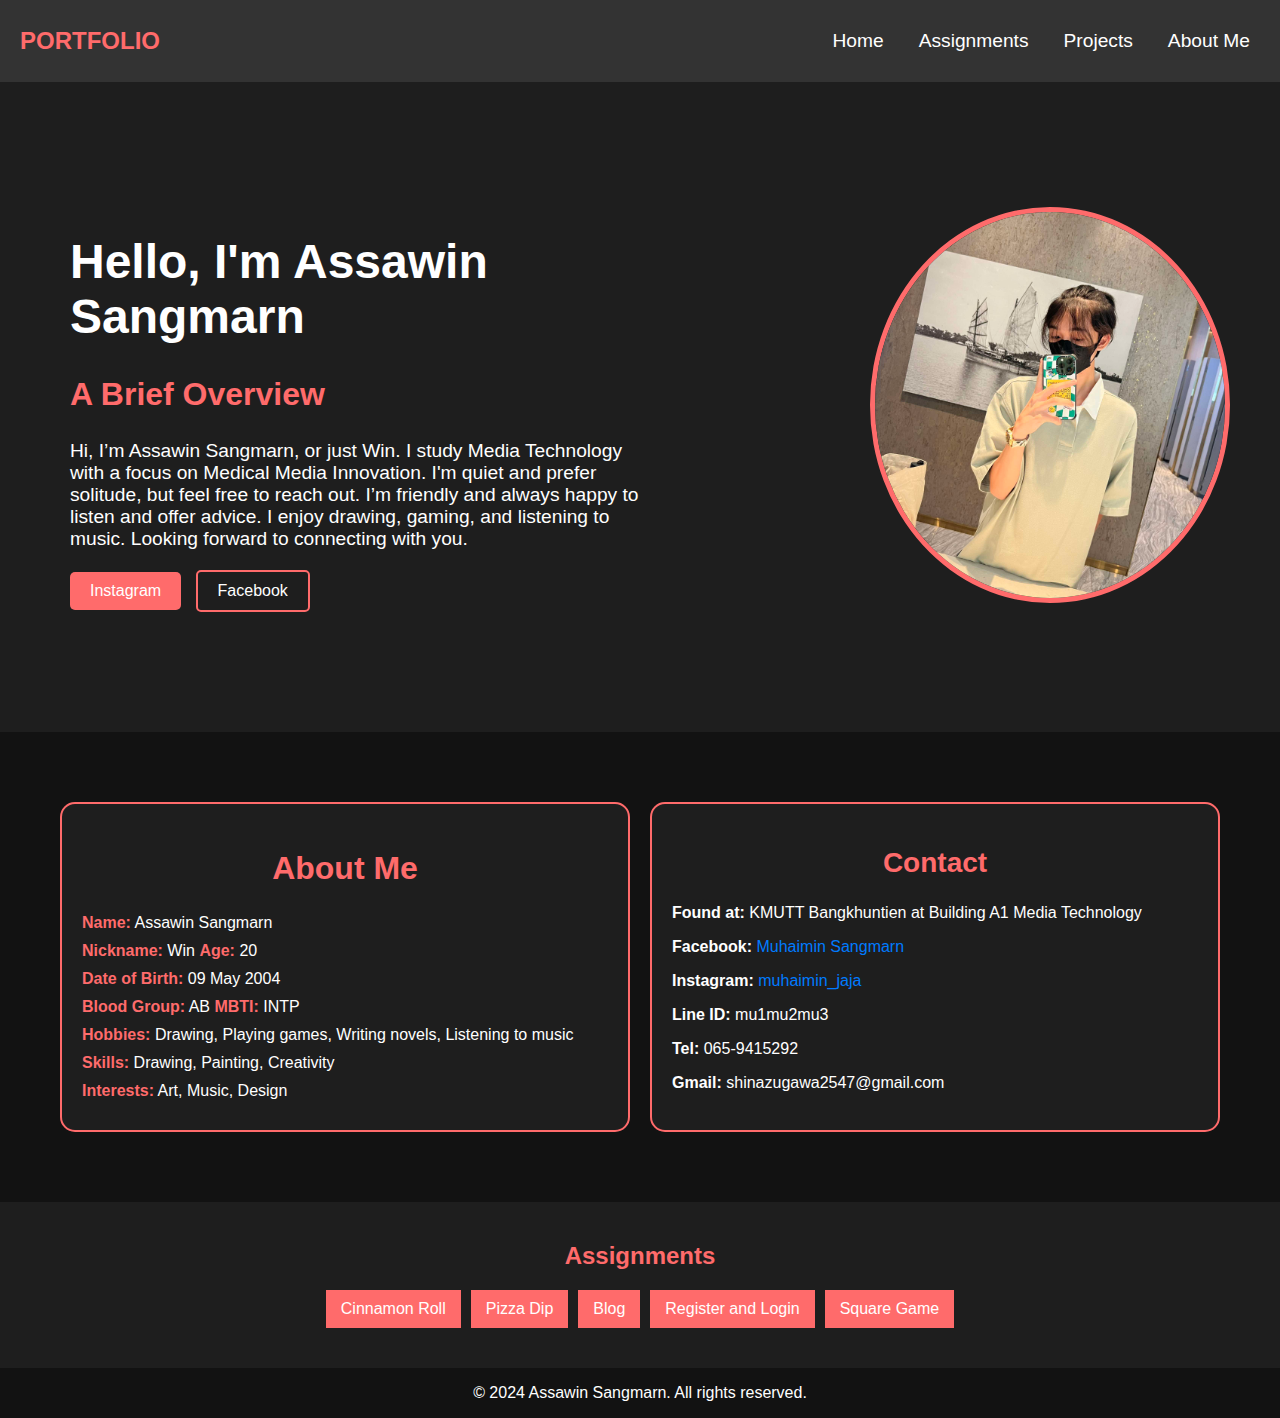
<file: index.html>
<!DOCTYPE html>
<html lang="en">

<head>
    <meta charset="UTF-8">
    <meta name="viewport" content="width=device-width, initial-scale=1.0">
    <title>Project: Portfolio</title>
    <link rel="stylesheet" href="port.css">
</head>

<body>
    <header>
        <div class="logo">PORTFOLIO</div>
        <nav>
            <a href="index.html">Home</a>
            <a href="#assignments-section">Assignments</a>
            <a href="project.html">Projects</a>
            <a href="#about-section">About Me</a>
        </nav>
    </header>

    <section class="hero" id="home">
        <div class="intro-text">
            <h1>Hello, I'm Assawin Sangmarn</h1>
            <h2>A Brief Overview</h2>
            <p>
                Hi, I’m Assawin Sangmarn, or just Win. I study Media Technology with a focus on Medical Media Innovation. 
                I'm quiet and prefer solitude, but feel free to reach out. I’m friendly and always happy to listen and offer advice. 
                I enjoy drawing, gaming, and listening to music. Looking forward to connecting with you.
            </p>
            <div class="cta">
                <a href="https://www.instagram.com/muhaimin_jaja/" class="btn-download">Instagram</a>
                <a href="https://www.facebook.com/profile.php?id=100027184502141" class="btn-watch">Facebook</a>
            </div>
        </div>
        <div class="hero-image">
            <img src="pic/port.jpg" alt="Assawin">
        </div>
    </section>

    <div class="layout-container">
        <section id="about-section" class="about">
            <h2>About Me</h2>
            <p><strong>Name:</strong> Assawin Sangmarn</p>
            <p><strong>Nickname:</strong> Win <strong>Age:</strong> 20</p>
            <p><strong>Date of Birth:</strong> 09 May 2004</p>
            <p><strong>Blood Group:</strong> AB <strong>MBTI:</strong> INTP</p>
            <p><strong>Hobbies:</strong> Drawing, Playing games, Writing novels, Listening to music</p>
            <p><strong>Skills:</strong> Drawing, Painting, Creativity</p>
            <p><strong>Interests:</strong> Art, Music, Design</p>
        </section>
    
        <section id="contact-section" class="contact">
            <h2>Contact</h2>
            <p><strong>Found at:</strong> KMUTT Bangkhuntien at Building A1 Media Technology</p>
            <p><strong>Facebook:</strong> <a href="https://www.facebook.com/profile.php?id=100027184502141" target="_blank">Muhaimin Sangmarn</a></p>
            <p><strong>Instagram:</strong> <a href="https://www.instagram.com/muhaimin_jaja/" target="_blank">muhaimin_jaja</a></p>
            <p><strong>Line ID:</strong> mu1mu2mu3</p>
            <p><strong>Tel:</strong> 065-9415292</p>
            <p><strong>Gmail:</strong> shinazugawa2547@gmail.com</p>
        </section>
    </div>

    <section id="assignments-section" class="assignments">
        <h2>Assignments</h2>
        <div class="assignment-buttons">
            <a href="cinnamon/cinnamon.html" class="btn">Cinnamon Roll</a>
            <a href="pizza/pizza.html" class="btn">Pizza Dip</a>
            <a href="blog/blog.html" class="btn">Blog</a>
            <a href="regin&login/register.html" class="btn">Register and Login</a>
            <a href="squaregame/square.html" class="btn">Square Game</a>
        </div>
    </section>

    <footer>
        <p>&copy; 2024 Assawin Sangmarn. All rights reserved.</p>
    </footer>

    <script src="port.js"></script>
</body>

</html>
</file>
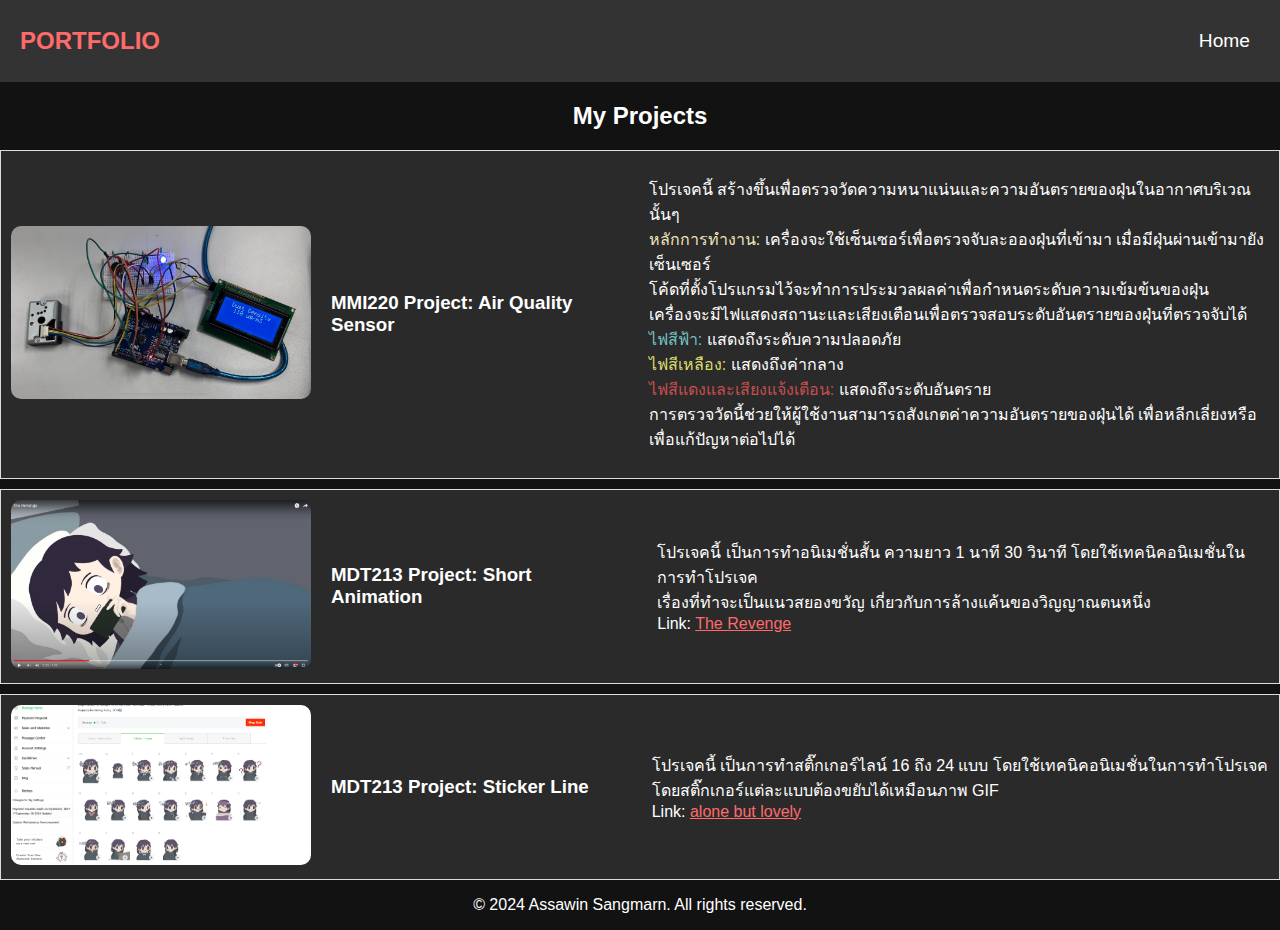
<file: project.html>
<!DOCTYPE html>
<html lang="en">

<head>
    <meta charset="UTF-8">
    <meta name="viewport" content="width=device-width, initial-scale=1.0">
    <title>Projects</title>
    <link rel="stylesheet" href="port.css">
</head>

<body>
    <header>
        <div class="logo">PORTFOLIO</div>
        <nav>
            <a href="index.html">Home</a>
        </nav>
    </header>

    <section class="projects">
        <h2>My Projects</h2>

        <article>
            <div class="project-image">
                <img src="pic/project1.jpg" alt="sensor">
            </div>
            <h3>MMI220 Project: Air Quality Sensor</h3>
            <p>
                โปรเจคนี้ สร้างขึ้นเพื่อตรวจวัดความหนาแน่นและความอันตรายของฝุ่นในอากาศบริเวณนั้นๆ 
                <br><span class="tec">หลักการทำงาน:</span> เครื่องจะใช้เซ็นเซอร์เพื่อตรวจจับละอองฝุ่นที่เข้ามา เมื่อมีฝุ่นผ่านเข้ามายังเซ็นเซอร์ 
                <br>โค้ดที่ตั้งโปรแกรมไว้จะทำการประมวลผลค่าเพื่อกำหนดระดับความเข้มข้นของฝุ่น 
                <br>เครื่องจะมีไฟแสดงสถานะและเสียงเตือนเพื่อตรวจสอบระดับอันตรายของฝุ่นที่ตรวจจับได้
                <br><span class="blue-light">ไฟสีฟ้า:</span> แสดงถึงระดับความปลอดภัย
                <br><span class="yellow-light">ไฟสีเหลือง:</span> แสดงถึงค่ากลาง
                <br><span class="red-light">ไฟสีแดงและเสียงแจ้งเตือน:</span> แสดงถึงระดับอันตราย
                <br>การตรวจวัดนี้ช่วยให้ผู้ใช้งานสามารถสังเกตค่าความอันตรายของฝุ่นได้ เพื่อหลีกเลี่ยงหรือเพื่อแก้ปัญหาต่อไปได้
            </p>
        </article>

        <article>
            <div class="project-image">
                <img src="pic/project2.jpg" alt="animation">
            </div>
            <h3>MDT213 Project: Short Animation</h3>
            <p>
                โปรเจคนี้ เป็นการทำอนิเมชั่นสั้น ความยาว 1 นาที 30 วินาที โดยใช้เทคนิคอนิเมชั่นในการทำโปรเจค
                <br>เรื่องที่ทำจะเป็นแนวสยองขวัญ เกี่ยวกับการล้างแค้นของวิญญาณตนหนึ่ง
                <br>Link: <a class="animationlink" href="https://youtu.be/2a4HyfuwR3E?si=VxZ306cL51ukmwJW" target="_blank">The Revenge</a>
            </p>
        </article>

        <article>
            <div class="project-image">
                <img src="pic/project3.jpg" alt="sticker">
            </div>
            <h3>MDT213 Project: Sticker Line</h3>
            <p>
                โปรเจคนี้ เป็นการทำสติ๊กเกอร์ไลน์ 16 ถึง 24 แบบ โดยใช้เทคนิคอนิเมชั่นในการทำโปรเจค
                <br>โดยสติ๊กเกอร์แต่ละแบบต้องขยับได้เหมือนภาพ GIF
                <br>Link: <a class="stickerlink" href="https://line.me/S/sticker/26479655" target="_blank">alone but lovely</a>
            </p>
        </article>

    </section>

    <footer>
        <p>&copy; 2024 Assawin Sangmarn. All rights reserved.</p>
    </footer>

    <script src="port.js"></script>
</body>

</html>
</file>
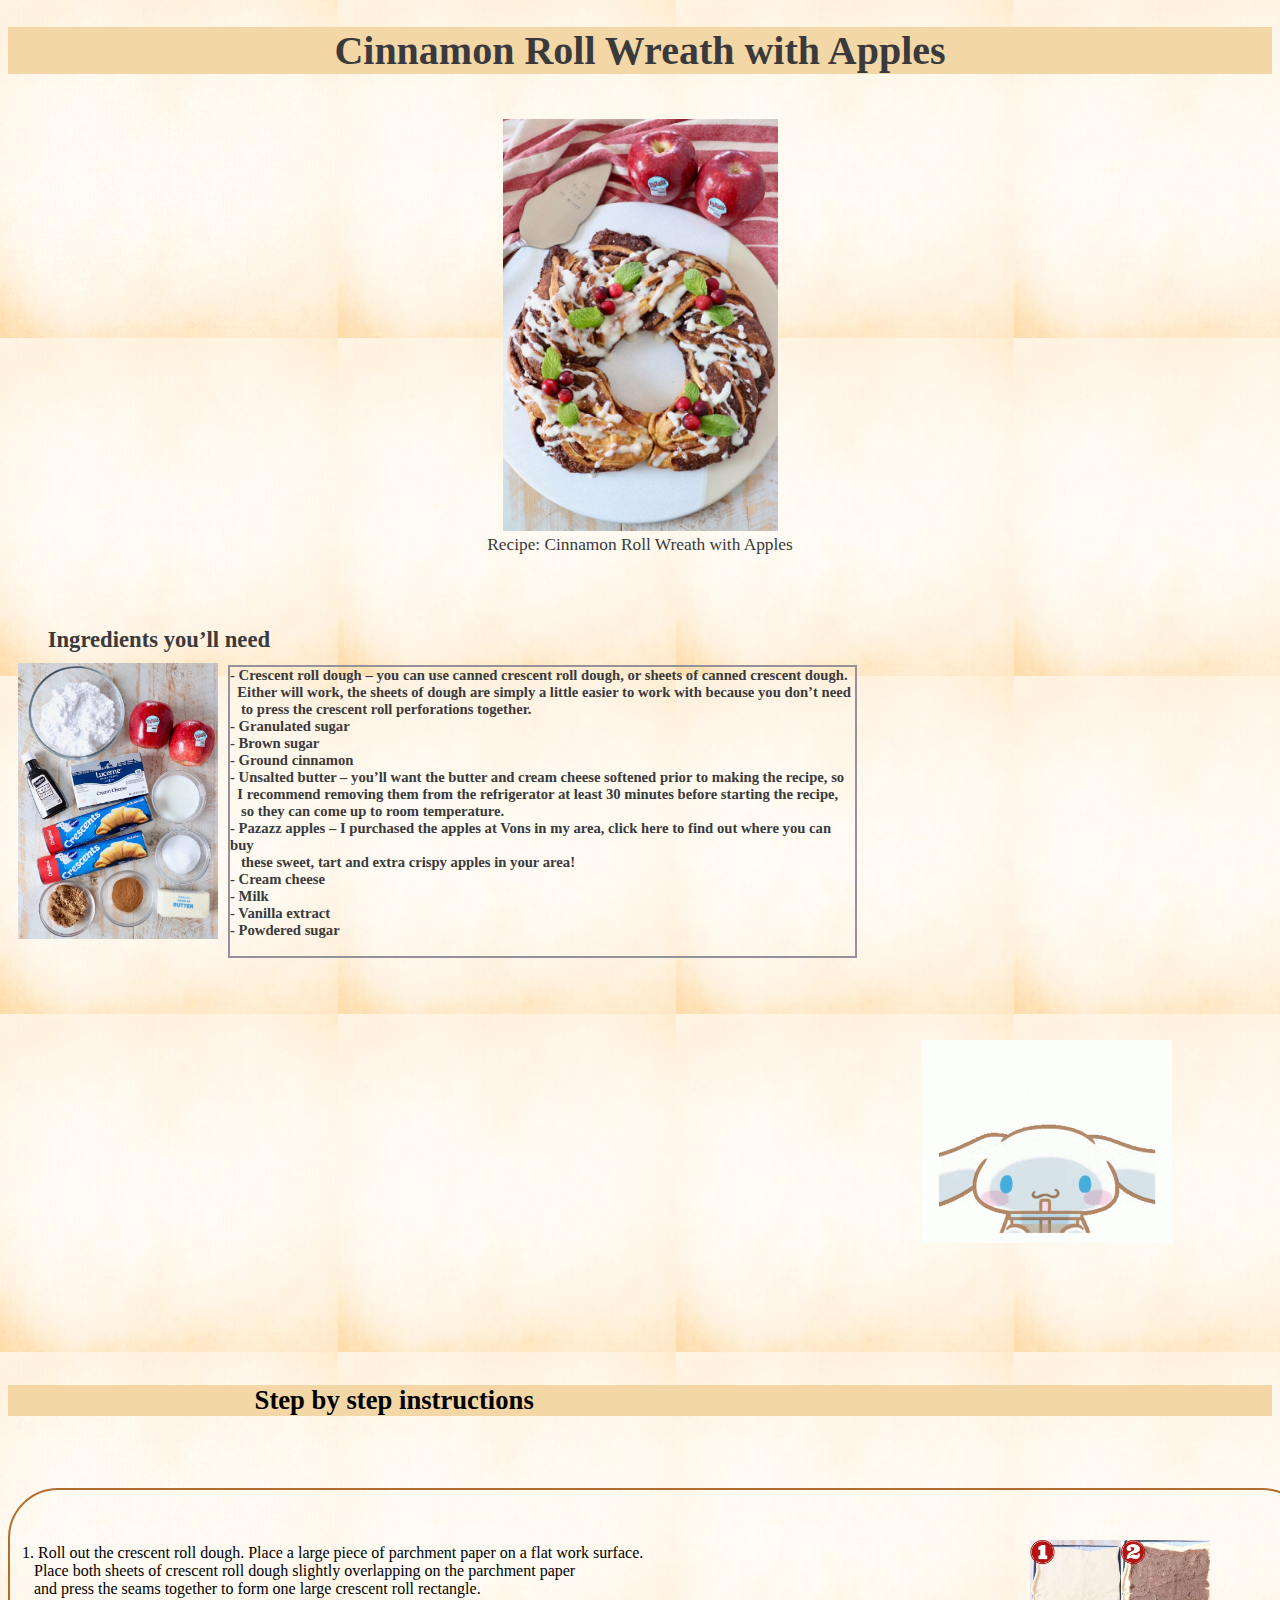
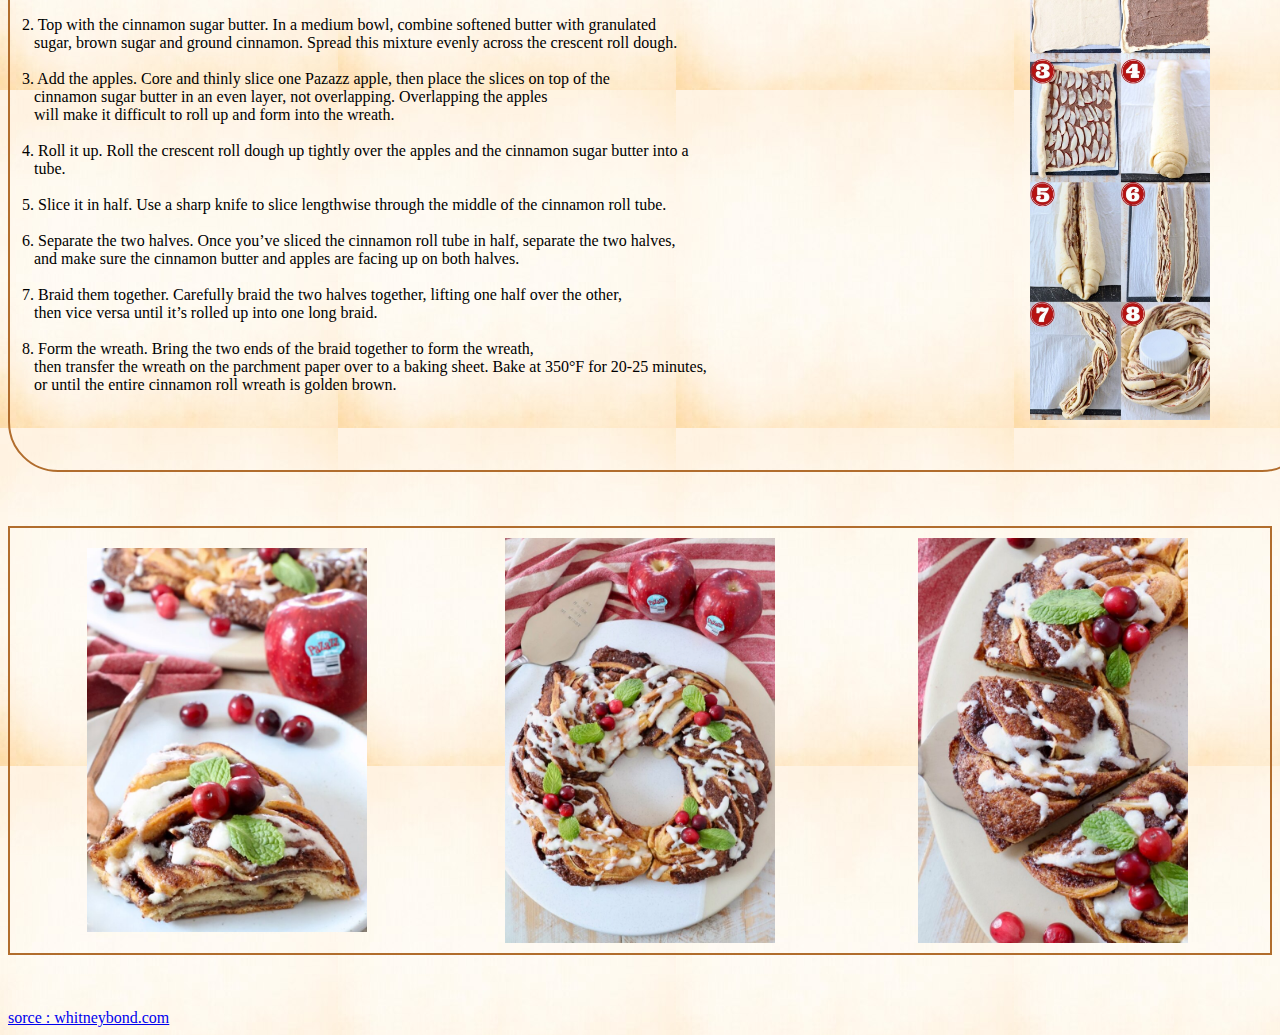
<file: cinnamon/cinnamon.html>
<!DOCTYPE html>
<html>
<head>
	<meta charset='utf-8'>
	<meta http-equiv='X-UA-Compatible' content='IE=edge'>
	<title>Cinnamon Roll Wreath with Apples</title>
	<meta name='viewport' content='width=device-width, initial-scale=1'>
	<link rel='stylesheet' type='text/css' media='screen' href='cinnamon.css'>
	
</head>
	
<body>
		<h1>Cinnamon Roll Wreath with Apples</h1>
		<br>
	

	
		<div id="bluetext"><img src="pic/cinnamon-5.jpeg" alt="cin5" width="275"></div>

	
	
</body>

<style>
    
	body {
		background-image: url(pic/wh.jpg);
		
		
	}
</style>

<body>

	<div class="redtext">  Recipe: Cinnamon Roll Wreath with Apples</div>

	 
	<br>
    <br>
	<br>
	<br>
	
	<b><div class="pinktext"> &nbsp;&nbsp;&nbsp;&nbsp;&nbsp;&nbsp;&nbsp;Ingredients you’ll need</div></b>
	 
	<img src="pic/cinnamon-1.jpeg" cin1" width="200" align=left hspace="10" vspace="10"/> 
	<h2>
	
	- Crescent roll dough – you can use canned crescent roll dough, or 
	sheets of canned crescent dough. <br>&nbsp;&nbsp;Either will work, the sheets of dough are simply a little easier to work with because you don’t need <br>&nbsp;&nbsp; to press the crescent roll perforations together.
	<br>
	- Granulated sugar
	<br>
	- Brown sugar
	<br>
	- Ground cinnamon
	<br>
	- Unsalted butter – you’ll want the butter and cream cheese softened prior to making the recipe, so <br> &nbsp;&nbsp;I recommend removing them from the refrigerator at least 30 minutes before starting the recipe,<br> &nbsp;&nbsp; so they can come up to room temperature.
	<br>
	- Pazazz apples – I purchased the apples at Vons in my area, click here to find out where you can buy <br> &nbsp;&nbsp; these sweet, tart and extra crispy apples in your area!
	<br>
	- Cream cheese
	<br>
	- Milk
	<br>
	- Vanilla extract
	<br>
	- Powdered sugar
	<br> 
	
	<br clear=left>
	
	</h2>
	<img src="pic/cinnamoroll-gif-9.gif" cin1" width="250" align=right hspace="100" vspace="70"/>
	<br clear=right>

	<br>
	<br>
	<br>
	<br>

	<b><div class="browntext"> &nbsp;&nbsp;&nbsp;&nbsp;&nbsp;&nbsp;&nbsp;&nbsp;&nbsp;&nbsp;&nbsp;&nbsp;&nbsp;&nbsp;
		&nbsp;&nbsp;&nbsp;&nbsp;&nbsp;&nbsp;&nbsp;&nbsp;&nbsp;&nbsp;&nbsp;&nbsp;&nbsp;&nbsp;&nbsp;&nbsp;&nbsp;&nbsp;&nbsp;&nbsp;&nbsp;
		Step by step instructions</div></b>

	<br>
	<br>
	<br>
	<br>

 <div id="blacktext">

	<img src="pic/cinnamon-2.jpeg" "cin2" width="180" align=right hspace="100" vspace="50"/> 

	<br>
	<br>
	<br>

	&nbsp;&nbsp;&nbsp;1. Roll out the crescent roll dough. Place a large piece of parchment paper on a flat work surface. 
	<br>
	&nbsp;&nbsp;&nbsp;&nbsp;&nbsp;&nbsp;Place both sheets of crescent roll dough slightly overlapping on the parchment paper 
	<br>
	&nbsp;&nbsp;&nbsp;&nbsp;&nbsp;&nbsp;and press the seams together to form one large crescent roll rectangle.
	
	<br>
	<br>

	&nbsp;&nbsp;&nbsp;2. Top with the cinnamon sugar butter. In a medium bowl, combine softened butter with granulated 
	<br>&nbsp;&nbsp;&nbsp;&nbsp;&nbsp;&nbsp;sugar, 
	brown sugar and ground cinnamon. Spread this mixture evenly across the crescent roll dough.
	
	<br>
	<br>

	&nbsp;&nbsp;&nbsp;3. Add the apples. Core and thinly slice one Pazazz apple, then place the slices on top of the 
	<br>
	&nbsp;&nbsp;&nbsp;&nbsp;&nbsp;&nbsp;cinnamon sugar butter in an even layer, not overlapping. Overlapping the apples 
	<br>&nbsp;&nbsp;&nbsp;&nbsp;&nbsp;&nbsp;will make it difficult to roll up and form into the wreath.
	
	<br>
	<br>

	&nbsp;&nbsp;&nbsp;4. Roll it up. Roll the crescent roll dough up tightly over the apples and the cinnamon sugar butter into a 
	<br>&nbsp;&nbsp;&nbsp;&nbsp;&nbsp;&nbsp;tube.
	<br>
	<br>

	&nbsp;&nbsp;&nbsp;5. Slice it in half. Use a sharp knife to slice lengthwise through the middle of the cinnamon roll tube.
	<br>
	<br>

	&nbsp;&nbsp;&nbsp;6. Separate the two halves. Once you’ve sliced the cinnamon roll tube in half, separate the two halves, 
	<br>
	&nbsp;&nbsp;&nbsp;&nbsp;&nbsp;&nbsp;and make sure the cinnamon butter and apples are facing up on both halves.
    
	<br>
	<br>

	&nbsp;&nbsp;&nbsp;7. Braid them together. Carefully braid the two halves together, lifting one half over the other, 
	<br>
	&nbsp;&nbsp;&nbsp;&nbsp;&nbsp;&nbsp;then vice versa until it’s rolled up into one long braid.
	
	<br>
	<br>

	&nbsp;&nbsp;&nbsp;8. Form the wreath. Bring the two ends of the braid together to form the wreath, 
	<br>
	&nbsp;&nbsp;&nbsp;&nbsp;&nbsp;&nbsp;then transfer the wreath on the parchment paper over to a baking sheet. Bake at 350°F for 20-25 minutes, 
	<br>&nbsp;&nbsp;&nbsp;&nbsp;&nbsp;&nbsp;or until the entire cinnamon roll wreath is golden brown.
	
	<br>
	<br>

	<br clear=right>

 </div>

 <br>	
 <br>
 <br>
 <br>
    

 <div class="flex-container">
    <div class="image-wrapper">
        <img src="pic/cinnamon-3.jpeg" alt="Cinnamon Roll 3" width="280"/>
    </div>
    <div class="image-wrapper">
        <img src="pic/cinnamon-5.jpeg" alt="Cinnamon Roll 5" width="270"/>
    </div>
    <div class="image-wrapper">
        <img src="pic/cinnamon-4.jpeg" alt="Cinnamon Roll 4" width="270"/>
    </div>
</div>

<br>
 <br>
 <br>

	<a href="https://whitneybond.com/cinnamon-roll-wreath/">sorce : whitneybond.com</a> 
	
</body>
</html>
</file>
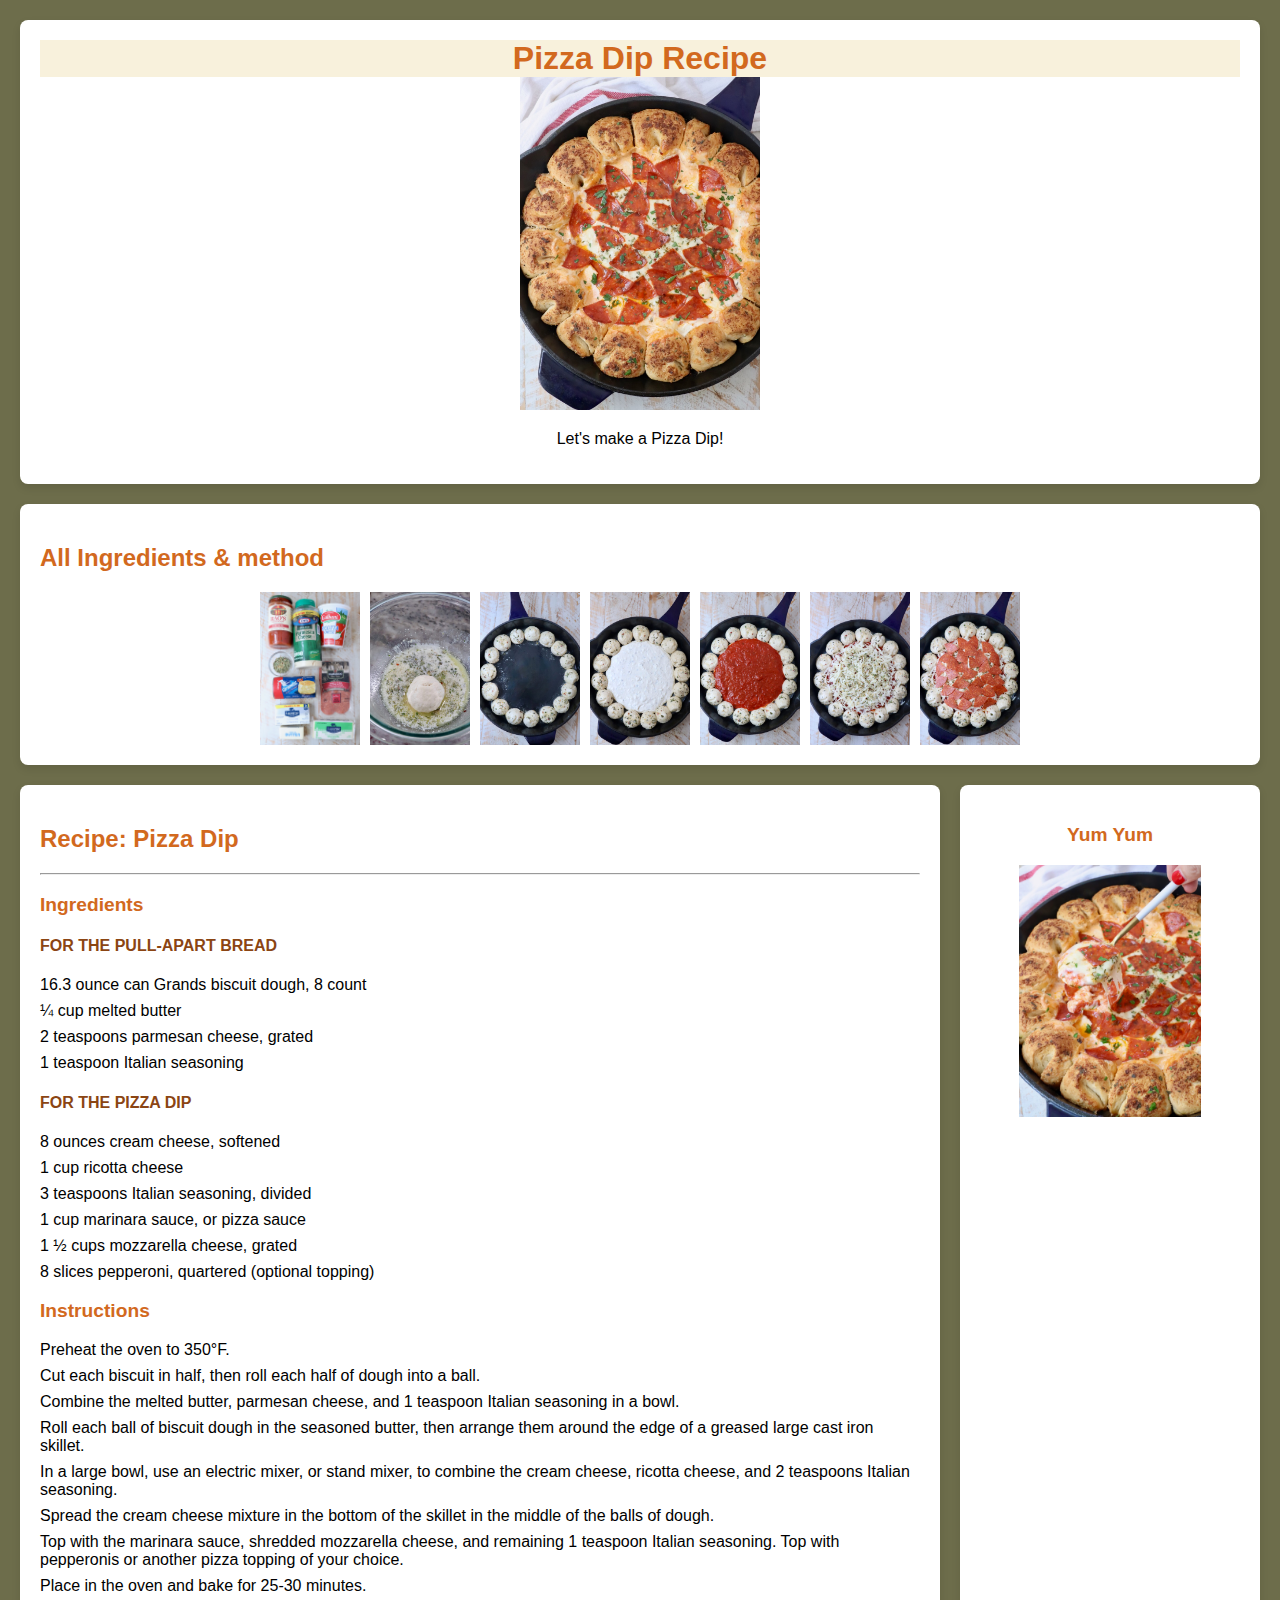
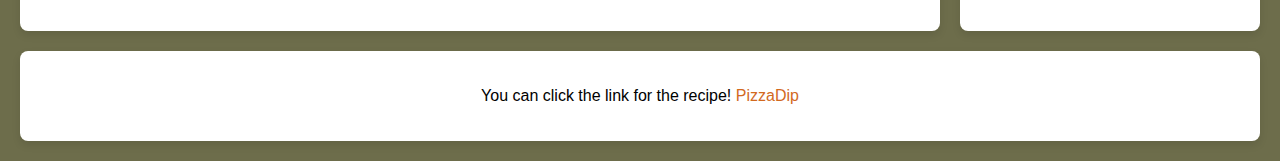
<file: pizza/pizza.html>
<!DOCTYPE html>
<html>

<head>
    <meta charset='utf-8'>
    <meta http-equiv='X-UA-Compatible' content='IE=edge'>
    <title>Pizza Dip Recipe</title>
    <meta name='viewport' content='width=device-width, initial-scale=1'>
    <link rel='stylesheet' type='text/css' href='pizza.css'>
</head>

<body>
    <div class="grid-container">
        <header id="header" class="grid-item header">
            <h1>Pizza Dip Recipe</h1>
         

            <div id="logo"> <img src="pic/pizza-dip-8.jpeg" alt="logo" width="20%"></div>

            <p id="make">Let's make a Pizza Dip!</p>
        </header>
        
        <section id="menu" class="grid-item menu">
            <h2>All Ingredients & method</h2>
            <div class="ingredients-grid">
                <img src="pic/pizza-dip-1.jpeg" alt="1">
                <img src="pic/pizza-dip-2.jpeg" alt="2">
                <img src="pic/pizza-dip-3.jpeg" alt="3">
                <img src="pic/pizza-dip-4.jpeg" alt="4">
                <img src="pic/pizza-dip-5.jpeg" alt="5">
                <img src="pic/pizza-dip-6.jpeg" alt="6">
                <img src="pic/pizza-dip-7.jpeg" alt="7">
                
    
            </div>
        </section>
        
        
        <section id="main" class="grid-item main">
            <h2>Recipe: Pizza Dip</h2>
            <hr>
            <div class="recipe-content">
                <div id="ingredients">
                    <h3>Ingredients</h3>
                    <h4>FOR THE PULL-APART BREAD</h4>
                    <ul>
                        <li>16.3 ounce can Grands biscuit dough, 8 count</li>
                        <li>¼ cup melted butter</li>
                        <li>2 teaspoons parmesan cheese, grated</li>
                        <li>1 teaspoon Italian seasoning</li>
                    </ul>
                    <h4>FOR THE PIZZA DIP</h4>
                    <ul>
                        <li>8 ounces cream cheese, softened</li>
                        <li>1 cup ricotta cheese</li>
                        <li>3 teaspoons Italian seasoning, divided</li>
                        <li>1 cup marinara sauce, or pizza sauce</li>
                        <li>1 ½ cups mozzarella cheese, grated</li>
                        <li>8 slices pepperoni, quartered (optional topping)</li>
                    </ul>
                </div>
                <div id="instructions">
                    <h3>Instructions</h3>
                    <ul>
                        <li>Preheat the oven to 350°F.</li>
                        <li>Cut each biscuit in half, then roll each half of dough into a ball.</li>
                        <li>Combine the melted butter, parmesan cheese, and 1 teaspoon Italian seasoning in a bowl.</li>
                        <li>Roll each ball of biscuit dough in the seasoned butter, then arrange them around the edge of a greased large cast iron skillet.</li>
                        <li>In a large bowl, use an electric mixer, or stand mixer, to combine the cream cheese, ricotta cheese, and 2 teaspoons Italian seasoning.</li>
                        <li>Spread the cream cheese mixture in the bottom of the skillet in the middle of the balls of dough.</li>
                        <li>Top with the marinara sauce, shredded mozzarella cheese, and remaining 1 teaspoon Italian seasoning. Top with pepperonis or another pizza topping of your choice.</li>
                        <li>Place in the oven and bake for 25-30 minutes.</li>
                    </ul>
                </div>
            </div>
        </section>
        
        <aside id="right" class="grid-item right">
            <h3>Yum Yum</h3>
         
            <img src="pic/pizza-dip-9.jpeg" alt="Pizza Dip" width="70%">
          
        </aside>
        
        <footer id="footer" class="grid-item footer">
            <p>You can click the link for the recipe! <a href="https://whitneybond.com/pizza-dip/">PizzaDip</a></p>
        </footer>
    </div>
</body>

</html>
</file>
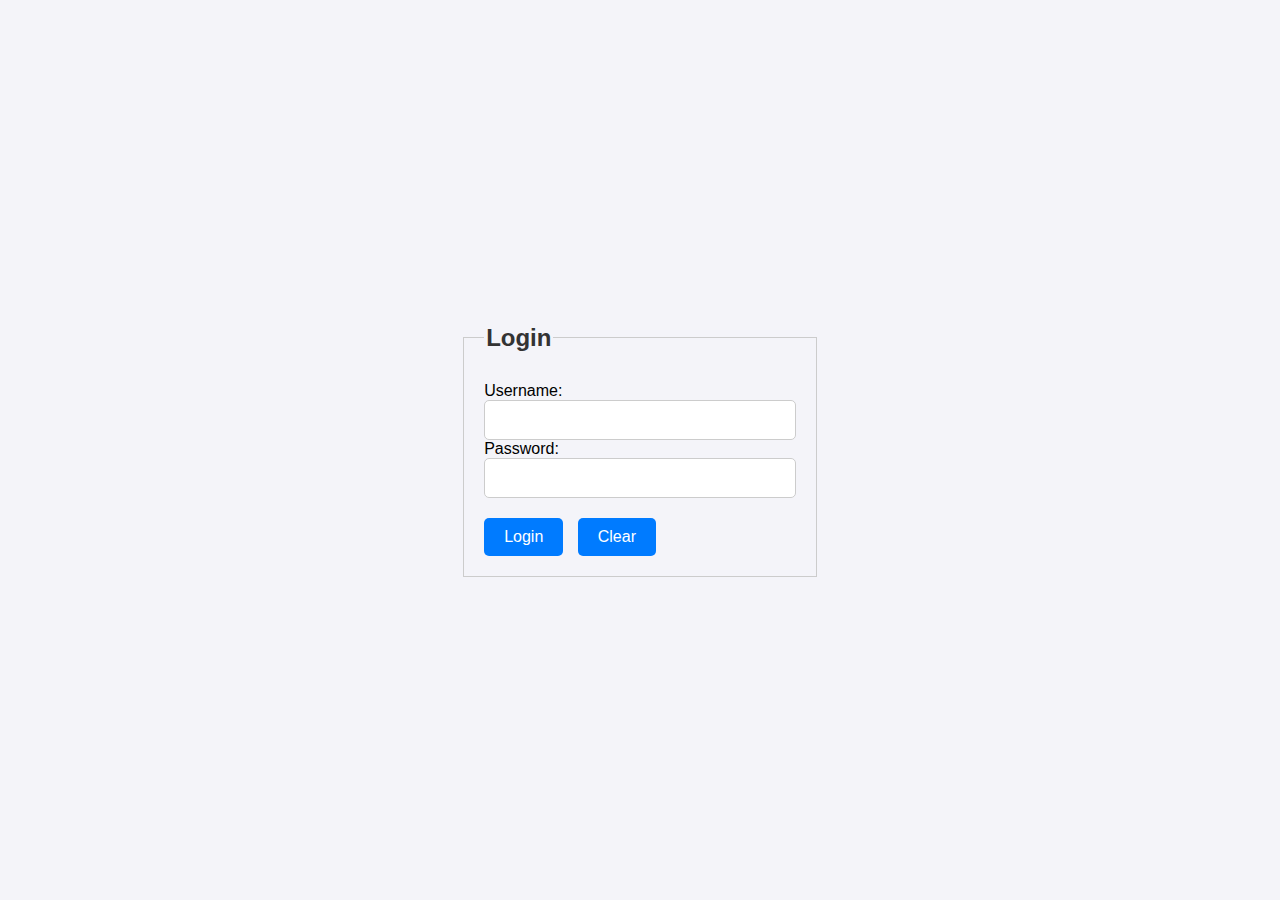
<file: regin&login/login.html>
<!DOCTYPE html>
<html>
<head>
    <meta charset='utf-8'>
    <meta http-equiv='X-UA-Compatible' content='IE=edge'>
    <title>Login</title>
    <span id="errormsg"></span> <br>
    <meta name='viewport' content='width=device-width, initial-scale=1'>
    <link rel='stylesheet' type='text/css' media='screen' href='login.css'>
    <script src='login.js'></script>
</head>
<body onload="loginLoad()">
    <form name="myLogin" id="myLogin" onsubmit="return checkLogin()">
        <fieldset>
            <legend>Login</legend>
            Username: <input type="text" name="username" id="username" required><br>
            Password: <input type="password" name="password" required><br>
            <input type="submit" value="Login">
            <input type="reset" value="Clear">
        </fieldset>
    </form>
</body>
</html>
</file>
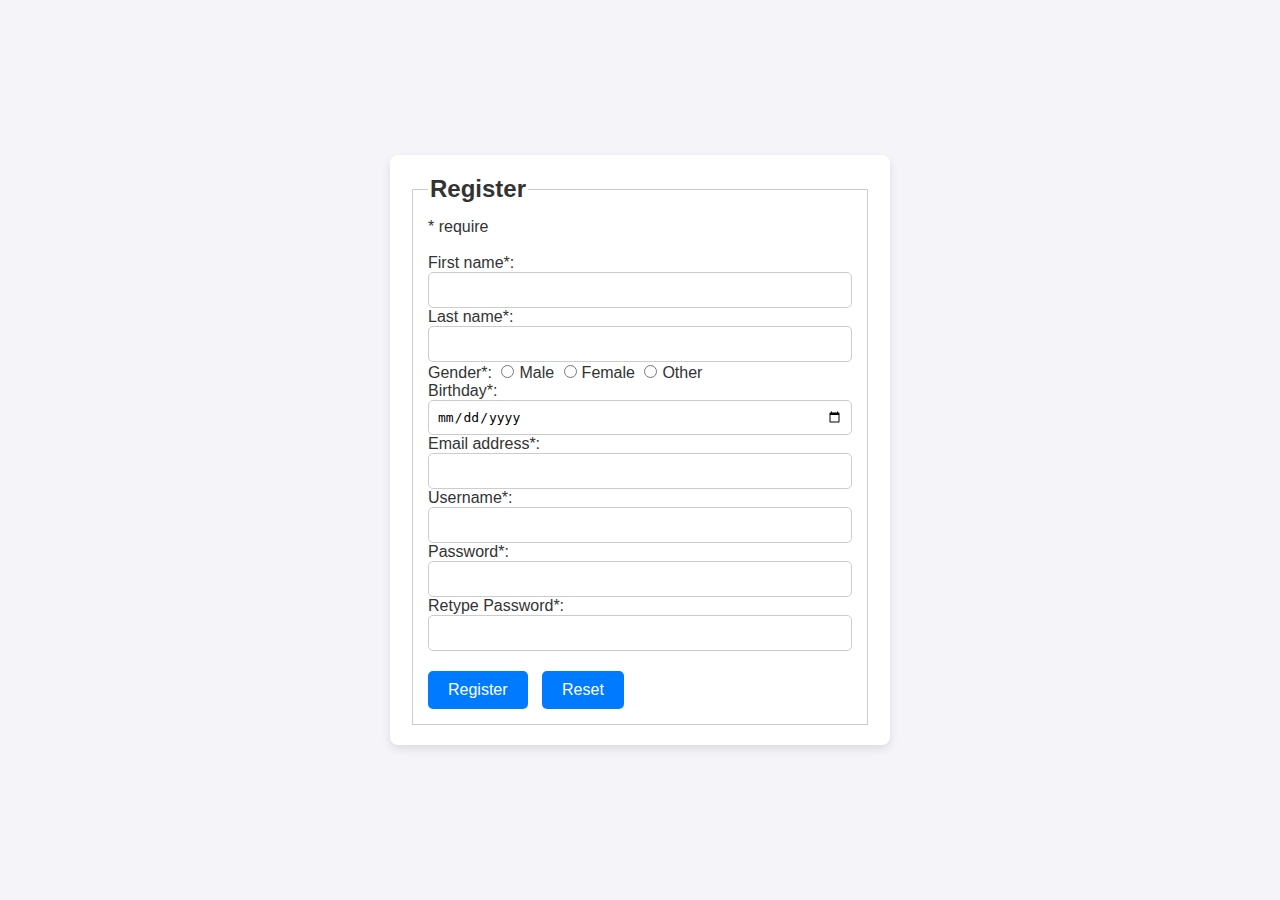
<file: regin&login/register.html>
<!DOCTYPE html>
<html>
<head>
	<meta charset='utf-8'>
	<meta http-equiv='X-UA-Compatible' content='IE=edge'>
	<title>Page Title</title>
	<meta name='viewport' content='width=device-width, initial-scale=1'>
	<link rel='stylesheet' type='text/css' media='screen' href='register.css'>
	<script src='register.js'></script>
</head>
<body>
	<form name="myRegister" id="myRegister" action="login.html">
		<fieldset>
			<legend>Register</legend>
			<span>* require</span> <br>
			<span id="errormsg"></span> <br>
			First name*: 
			<input type="text" name="firstname" required>
			Last name*: 
			<input type="text" name="lastname" >
			<br>
			Gender*: 
			<input type="radio" name="gender" value="male" >Male
			<input type="radio" name="gender" value="female" >Female
			<input type="radio" name="gender" value="female" >Other
			<br>
			Birthday*: 
			<input type="date" name="bday" value="" >
			<br>
			Email address*: 
			<input type="email" name="email" >
			<br>
			Username*: 
			<input type="text" name="username" >
			<br>
			Password*: 
			<input type="password" name="password" required>
			<br>
			Retype Password*: 
			<input type="password" name="password" required>
			<br>
			<input type="submit" value="Register">
			<input type="reset" value="Reset">
		</fieldset>
	</form>
</body>
</html>
</file>
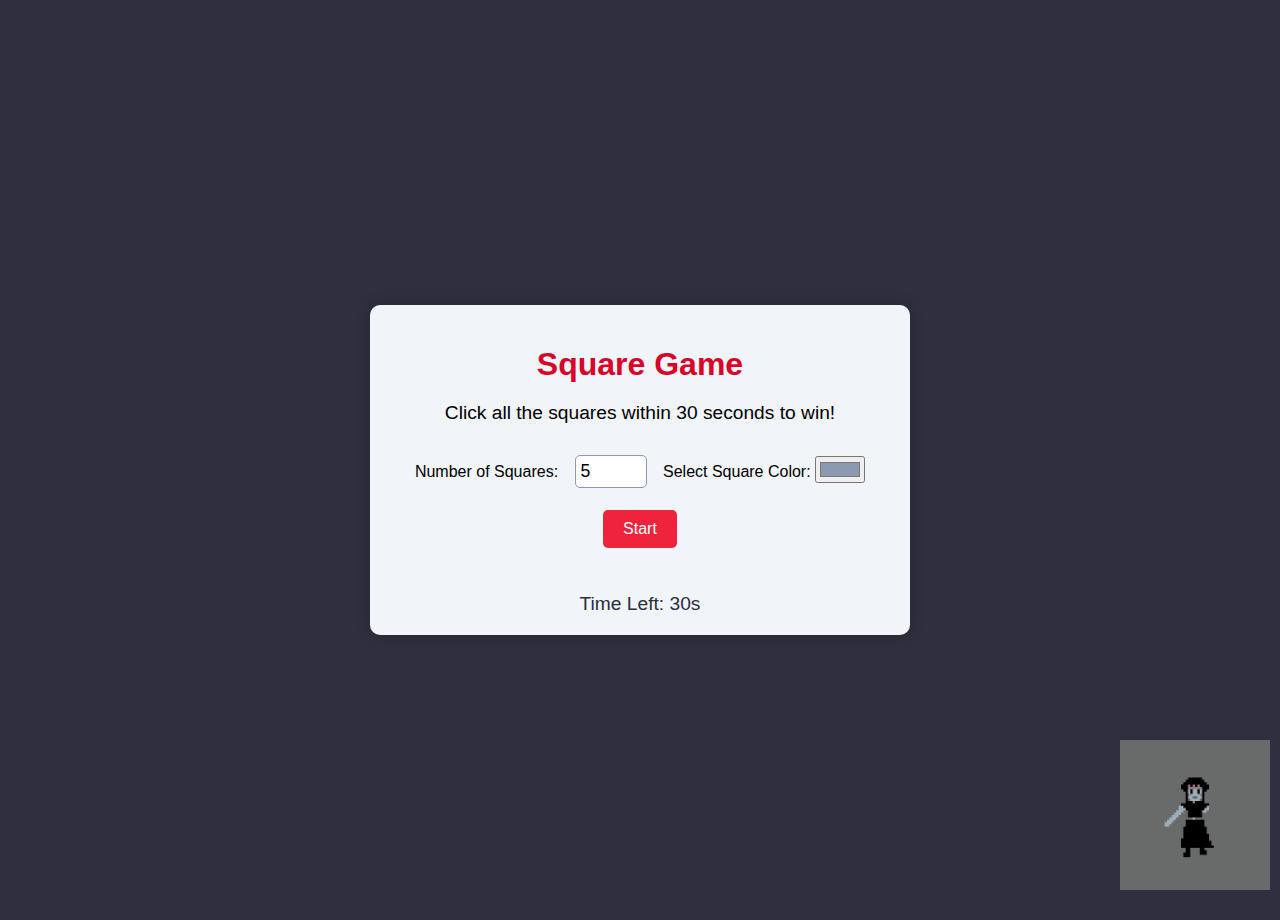
<file: squaregame/square.html>
<!DOCTYPE html>
<html lang="en">
<head>
    <meta charset="UTF-8">
    <meta name="viewport" content="width=device-width, initial-scale=1.0">
    <title>Square Game</title>
    <link rel="stylesheet" href="square.css">
</head>
<body>
    <div class="game-container">
        <h1>Square Game</h1>
        <p id="instruction">Click all the squares within 30 seconds to win!</p>
        <label for="squareCount">Number of Squares:</label>
        <input type="number" id="squareCount" min="1" value="5">
        
        <label for="squareColor">Select Square Color:</label>
        <input type="color" id="squareColor" value="#8d99ae">  <!-- กล่องเลือกสี -->
    
        <button id="startButton">Start</button>
        <div id="gameBoard"></div>
        <p id="resultMessage"></p>
        <div id="timer">Time Left: 30s</div>
    </div>

    <img src="dance.gif" class="gif-bottom-right" alt="dance">

    <script src="square.js"></script>
</body>
</html>
</file>
<file: port.css>
body {
    margin: 0;
    padding: 0;
    font-family: 'Arial', sans-serif;
    background-color: #121212;
    color: #fff;
    overflow-x: hidden; /* ป้องกันการเลื่อนไปทางขวา */
}


.container {
    width: 100vw; /* ขยายความกว้างให้เต็มจอ */
    margin: 0;
    padding: 0;
    box-sizing: border-box;
}

header {
    display: flex;
    justify-content: space-between; /* จัดให้เมนูอยู่ทางขวา */
    align-items: center; /* จัดให้อยู่ในแนวกลาง */
    padding: 20px;
    background-color: #333;
    color: #fff;
}

header h1 {
    margin: 0; /* ป้องกันการยื่นของหัวข้อ */
}

header .logo {
    font-size: 1.5em;
    color: #ff6b6b;
    font-weight: bold;
}

nav {
    display: flex;
    justify-content: flex-end; /* จัดให้เมนูอยู่ขวา */
    gap: 15px; /* เพิ่มช่องว่างระหว่างลิงก์ */
}

nav a {
    color: #fff;
    text-decoration: none;
    font-size: 1.2em;
    padding: 10px;
}

nav a:hover {
    color: #ff6b6b;
}

/* Hero Section */
.hero {
    display: flex;
    justify-content: space-between;
    align-items: center;
    padding: 100px 50px;
    width: 100vw;
    background-color: #1e1e1e; 
    box-sizing: border-box; 
}

.intro-text {
    max-width: 50%; 
    padding: 20px;
}

.intro-text h1 {
    font-size: 3em;
    color: #fff;
}

.intro-text h2 {
    font-size: 2em;
    color: #ff6b6b;
    text-align: left;
}

.intro-text p {
    margin: 20px 0;
    font-size: 1.2em;
}

.hero-image img {
    max-width: 350px; 
    width: 100%;
    height: auto;
    border-radius: 50%;
    border: 5px solid #ff6b6b;
}

/* Call to Action buttons */
.cta .btn-download, .cta .btn-watch {
    display: inline-block;
    margin-right: 10px;
    padding: 10px 20px;
    background-color: #ff6b6b;
    color: #fff;
    text-decoration: none;
    border-radius: 5px;
}

.cta .btn-watch {
    background-color: transparent;
    border: 2px solid #ff6b6b;
}

.cta .btn-watch:hover, .cta .btn-download:hover {
    background-color: #ff4a4a;
    border-color: #ff4a4a;
}

.about {
    flex: 1; 
    margin: 50px auto;
    padding: 20px;
    border: 2px solid #ff6b6b; 
    border-radius: 15px; 
    background-color: #1e1e1e; 
    max-width: 600px;
    text-align: left; 
}

.about h2 {
    text-align: center;
    font-size: 2em;
    color: #ff6b6b; 
}

.about p {
    margin: 10px 0;
    color: #fff; 
}

.about p strong {
    color: #ff6b6b; 
}

/* Info section */
.info {
    display: flex;
    flex-direction: column;
    align-items: flex-start; 
    gap: 15px;
}

.info p {
    margin: 5px 0;
    font-size: 1.2em;
    color: #fff;
}

.info strong {
    color: #ff6b6b; 
}

.info .age, .info .MBTI {
    margin-left: 20px; 
}


.social-links {
    text-align: center;
    margin-top: 20px;
}

.social-links a {
    margin: 0 15px;
    text-decoration: none;
    color: #007BFF;
    font-weight: bold;
}

.social-links a:hover {
    color: #ff6b6b;
}


.projects article {
    display: flex; 
    align-items: center; 
    border: 1px solid #ddd;
    padding: 10px;
    margin-bottom: 10px;
    background-color: #2a2a2a;
}

.projects article h3 {
    margin-right: 5%; 
}

.projects h2 {
    text-align: center; 
}

.tec {
    color: rgb(240, 227, 187);
}

.blue-light {
    color: rgb(117, 191, 195); 
}

.yellow-light {
    color: rgb(220, 220, 108); 
}

.red-light {
    color: rgb(198, 78, 78); 
}

.projects article:hover {
    background-color: #565656;
    cursor: pointer;
}

.project-image {
    margin-right: 20px; 
}

.project-image img {
    width: 300px; 
    height: auto; 
    border-radius: 10px; 
}

.animationlink {
    color: #ff6b6b;
}

.stickerlink {
    color: #ff6b6b;
}


.layout-container {
    display: flex;
    justify-content: space-between;
    gap: 20px;
    margin: 0 auto;
    padding: 20px;
    max-width: 1200px; 
    box-sizing: border-box;
}

/* Contact section */
.contact {
    flex: 1; /* ขยายให้ครอบคลุมพื้นที่ */
    margin: 50px auto;
    padding: 20px;
    border: 2px solid #ff6b6b;
    border-radius: 15px;
    background-color: #1e1e1e;
    max-width: 600px;
}

.contact h2 {
    font-size: 28px;
    color: #ff6b6b; 
    margin-bottom: 25px;
    text-align: center; 
}

.contact ul {
    list-style-type: none;
    padding: 0;
}

.contact li {
    margin-bottom: 10px;
}

.contact a {
    color: #007BFF;
    text-decoration: none;
}

.contact a:hover {
    color: #ff6b6b;
}


.assignments {
    flex: 0.4; 
    padding: 20px;
    
    background-color: #1e1e1e;
    color: #fff;
}

.assignments h2 {
    color: #ff6b6b;
    text-align: center;
}

.assignments ul {
    list-style-type: none;
    padding: 0;
}

.assignments li {
    margin-bottom: 10px;
}

.assignments a {
    color: #007BFF;
    text-decoration: none;
}

.assignments a:hover {
    color: #434242;
}


.assignment-buttons {
    display: flex;
    justify-content: center; 
    gap: 10px; 
    margin: 20px 0;
}

.assignment-buttons .btn {
    padding: 10px 15px;
    background-color: #ff6b6b;
    color: white;
    border: none;
}

footer {
    text-align: center;
}
</file>
<file: cinnamon/cinnamon.css>
h1{ 
    font-family: Garamond, 'TH saraban', Times, serif;
    font-size: 30pt;
    background-color: rgb(244, 215, 167);
    color: rgb(58, 58, 60);
    text-align: center;
}

h3{ 
    font-family: Garamond, 'TH saraban', Times, serif;
    font-size: 12pt;
    color: rgb(58, 58, 60);
    text-align: left;

}

#blacktext {
    border: 2px solid rgb(177, 109, 45);
    border-radius: 50px; 
    width: 1300px;
    display: inline-block;
    padding-top: auto;
    
}

.flex-container {
    display: flex;
    justify-content: space-around; 
    align-items: center; 
    border: 2px solid rgb(177, 109, 45);
    padding: 10px; 
}

.image-wrapper {
    flex: 1; 
    display: flex;
    justify-content: center; 
}

.image-wrapper img {
    max-width: 100%; 
    height: auto;
}



#bluetext {
    text-align: center;
}

.redtext {
    font-family: Garamond, 'TH saraban', Times, serif;
    font-size: 13pt;
    color: rgb(58, 58, 60);
    text-align: center;
}

.pinktext {
    font-family: Garamond, 'TH saraban', Times, serif;
    font-size: 17pt;
    color: rgb(58, 58, 60);
    text-align: left;
}


.browntext {
    font-family: Garamond, 'TH saraban', Times, serif;
    font-size: 20pt;
    background-color: rgb(244, 215, 167);
    color: rgb(0, 0, 0);
    text-align: left;
}


h2 {
    font-family: Garamond, 'TH saraban', Times, serif;
    font-size: 11pt;
    color: rgb(58, 58, 60);
    text-align: left;
    border: 2px solid rgb(150, 145, 155);
    width: 625px;
    display: inline-block; 


}
</file>
<file: pizza/pizza.css>
/* General Styles */
body {
    background-color: #6d6d4b;  /* Default background color */
    font-family: Arial, sans-serif;
    margin: 0;
    padding: 0;
}

.logo  {
    width: 10%;  
    height: auto;
}

h1 {
    background-color: rgb(248, 241, 220);
    font-size: 2rem;
    color: #d2691e;
    text-align: center;
    margin: 0;
}

h2 {
    font-size: 1.5rem;
    color: #d2691e;
}

h3 {
    font-size: 1.2rem;
    color: #d2691e;
}

h4 {
    font-size: 1rem;
    color: #8b4513;
}

ul {
    list-style: none;
    padding: 0;
}

li {
    margin-bottom: 0.5rem;
}

a {
    color: #d2691e;
    text-decoration: none;
}

a:hover {
    color: #a0522d;
}

.grid-container {
    display: grid;
    grid-template-columns: 1fr 2fr 1fr;
    grid-template-rows: auto auto 1fr auto;
    grid-gap: 20px;
    padding: 20px;
}

.grid-item {
    padding: 20px;
    background: white;
    border-radius: 8px;
    box-shadow: 0 4px 8px rgba(0, 0, 0, 0.1);
}

.header {
    grid-column: 1 / span 3;
    text-align: center;
}

.menu {
    grid-column: 1 / span 3;
}

.ingredients-grid {
    display: flex; 
    flex-wrap: wrap; 
    gap: 10px; 
    justify-content: center;
}

.ingredients-grid img {
    width: 100px; 
    height: auto; 
}

.main {
    grid-column: 1 / span 2;
}

.right {
    grid-column: 3 / span 1;
    text-align: center;
}

.footer {
    grid-column: 1 / span 3;
    text-align: center;
}

/* Responsive for 768px screen */
@media only screen and (max-width: 768px) {
    body {
        background-color: #4b6d6d; /* Change background color for 768px */
    }

    h1 {
        background-color: #eef0e2; /* Change header background color */
    }

    .grid-container {
        grid-template-columns: auto auto;
        grid-template-rows: auto auto auto auto;
    }
    .header {
        grid-column: 1 / span 2;
        text-align: center;
    }
    
    .menu {
        grid-column: 1 / span 1;
    }

    .main {
        grid-column: 2 / span 1;
    }

    .right {
        grid-column: 1 / span 2;
    }
    .footer{
        grid-column: 1 / span 2;
    }
}

/* Responsive for 480px screen */
@media only screen and (max-width: 480px) {
    body {
        background-color: #3a4b4b; /* Change background color for 480px */
    }

    h1 {
        background-color: #dcdcdc; /* Change header background color */
    }

    .grid-container {
        grid-template-columns: 1fr;
        grid-template-rows: auto auto auto auto;
    }

    .header {
        grid-column: 1 / span 1;
        text-align: center;
    }
    
    .menu {
        grid-column: 1 / span 1;
    }

    .main {
        grid-column: 1 / span 1;
    }

    .right {
        grid-column: 1 / span 1;
    }
    .footer{
        grid-column: 1 / span 1;
    }
}
</file>
<file: regin&login/login.css>
body {
    font-family: 'Arial', sans-serif;
    background-color: #f4f4f9;
    display: flex;
    justify-content: center;
    align-items: center;
    height: 100vh;
    margin: 0;
}

.login-container {
    background-color: #fff;
    padding: 20px;
    border-radius: 10px;
    box-shadow: 0 4px 8px rgba(0, 0, 0, 0.1);
    width: 350px;
    box-sizing: border-box;
}

fieldset {
    border: 1px solid #ccc;
    padding: 20px;
    box-sizing: border-box;
}

legend {
    font-size: 1.5em;
    color: #333;
    margin-bottom: 10px;
    font-weight: bold;
}

.form-group {
    margin-bottom: 15px;
}

.error-message {
    color: red;
    font-size: 0.9em;
    margin-bottom: 10px;
    display: block;
}

label {
    display: block;
    margin-bottom: 5px;
    font-size: 1em;
    color: #333;
}

input[type="text"],
input[type="password"] {
    width: 100%; /* ปรับให้ฟิลด์ข้อมูลใช้พื้นที่เต็มกรอบ */
    padding: 10px;
    border: 1px solid #ccc;
    border-radius: 5px;
    font-size: 1em;
    box-sizing: border-box; /* ปรับให้ขนาดฟิลด์อยู่ในกรอบพอดี */
}

input[type="submit"],
input[type="reset"] {
    background-color: #007bff;
    color: white;
    padding: 10px 20px;
    border: none;
    border-radius: 5px;
    font-size: 1em;
    cursor: pointer;
    margin-top: 20px; /* เพิ่มระยะห่างด้านบนของปุ่ม */
    margin-right: 10px; /* เพิ่มระยะห่างระหว่างปุ่ม */
}

input[type="reset"] {
    margin-right: 0;
}

input[type="submit"]:hover,
input[type="reset"]:hover {
    background-color: #0056b3;
}

.form-buttons {
    display: flex;
    justify-content: flex-end;
    margin-top: 15px;
}
</file>
<file: regin&login/register.css>
body {
    font-family: 'Arial', sans-serif;
    background-color: #f4f4f9;
    color: #333;
    margin: 0;
    padding: 0;
    display: flex;
    justify-content: center;
    align-items: center;
    height: 100vh;
}

form {
    background-color: #fff;
    border-radius: 8px;
    box-shadow: 0px 4px 10px rgba(0, 0, 0, 0.1);
    padding: 20px;
    width: 500px; 
    box-sizing: border-box;
}

fieldset {
    border: 1px solid #ccc;
    padding: 15px;
    box-sizing: border-box;
}

legend {
    font-size: 1.5em;
    color: #333;
    font-weight: bold;
}

.form-row {
    display: flex;
    justify-content: space-between;
    margin-bottom: 15px;
    width: 100%;
    box-sizing: border-box;
}

.form-group {
    width: 48%; 
    box-sizing: border-box;
}

label {
    display: block;
    margin-bottom: 5px;
    font-size: 1em;
    color: #333;
}

input[type="text"],
input[type="email"],
input[type="password"],
input[type="date"] {
    width: 100%;
    padding: 8px;
    border: 1px solid #ccc;
    border-radius: 5px;
    font-size: 1em;
    box-sizing: border-box; 
}

input[type="radio"] {
    margin-right: 5px;
}

.form-buttons {
    display: flex;
    justify-content: flex-end;
    margin-top: 40px; /* Increase margin-top to move the buttons down */
}

input[type="submit"],
input[type="reset"] {
    background-color: #007bff;
    color: white;
    padding: 10px 20px;
    border: none;
    border-radius: 5px;
    font-size: 1em;
    cursor: pointer;
    margin-top: 20px; /* เพิ่มระยะห่างจากด้านบนของปุ่ม */
    margin-right: 10px; /* เพิ่มระยะห่างระหว่างปุ่ม */
}

input[type="reset"] {
    margin-right: 0; /* ไม่มีระยะห่างเพิ่มเติมสำหรับปุ่ม reset */
}

input[type="submit"]:hover,
input[type="reset"]:hover {
    background-color: #0056b3;
}

#errormsg {
    color: red;
    font-size: 0.9em;
    margin-bottom: 15px;
}

.radio-group {
    display: flex;
    align-items: center;
}

.radio-group label {
    margin-right: 10px;
}

.radio-group input[type="radio"] {
    margin-right: 5px;
}
</file>
<file: squaregame/square.css>
body {
    font-family: 'Arial', sans-serif;
    background-color: #2f2f3f;
    display: flex;
    justify-content: center; 
    align-items: center;      
    height: 100vh;        
    margin: 0;
    padding-top: 20px;
}


.game-container {
    text-align: center;
    background-color: #f1f4f8;
    padding: 20px;
    border-radius: 10px;
    box-shadow: 0 0 15px rgba(0, 0, 0, 0.2);
    max-width: 500px;
    max-height: 90vh;        
    width: 100%;
    overflow-y: auto;        
}

h1 {
    color: #d90429; 
    margin-bottom: 15px;
}

#instruction, #squareCount {
    font-size: 1.2em;
}

#startButton {
    background-color: #ef233c;;
    color: white;
    border: none;
    padding: 10px 20px;
    border-radius: 5px;
    cursor: pointer;
    font-size: 1em;
    margin-top: 10px;
}

#startButton:hover {
    background-color: #d94445;
}

.fixed-header {
    position: sticky;
    top: 0; 
    background-color: inherit;
    padding-bottom: 10px;
}

#squareCount {
    width: 60px;
    margin: 12px;
    font-size: 1.1em;
    border-radius: 5px;
    border: 1px solid #8d99ae;
    padding: 5px;
}

button {
    background-color: #ef233c;
    color: white;
    border: none;
    padding: 12px 25px;
    border-radius: 8px;
    cursor: pointer;
    font-size: 1.1em;
    margin-top: 15px;
}

button:hover {
    background-color: #d90429;
}

#gameBoard {
    position: relative;  /* ทำให้กระดานเกมเป็นตำแหน่งสัมพัทธ์ */
    width: 100%;
    height: 20px;  /* กำหนดความสูงเริ่มต้นของกระดานเกม */
    overflow: hidden;  /* ซ่อนสี่เหลี่ยมที่อยู่นอกกระดาน */
    transition: height 0.5s ease-in-out;  /* เพิ่มการเปลี่ยนแปลงขนาด */
}


.square {
    position: absolute;  /* ทำให้สี่เหลี่ยมอยู่ในตำแหน่งสัมบูรณ์ */
    width: 50px;
    height: 50px;
    background-color: #8d99ae;
    border-radius: 5px;
    cursor: pointer;
}

.square:hover {
    transform: scale(1.1); 
    background-color: #ef233c; 
}

#timer, #resultMessage {
    font-size: 1.2em;
    color: #2b2d42;
    margin-top: 20px;
}

#resultMessage {
    margin-top: 25px;
    font-size: 1.3em;
    color: #d90429;
    font-weight: bold;
}

.gif-bottom-right {
    position: fixed;
    bottom: 10px;
    right: 10px;
    width: 150px; 
    height: auto;
    z-index: 1000;  
}
</file>
